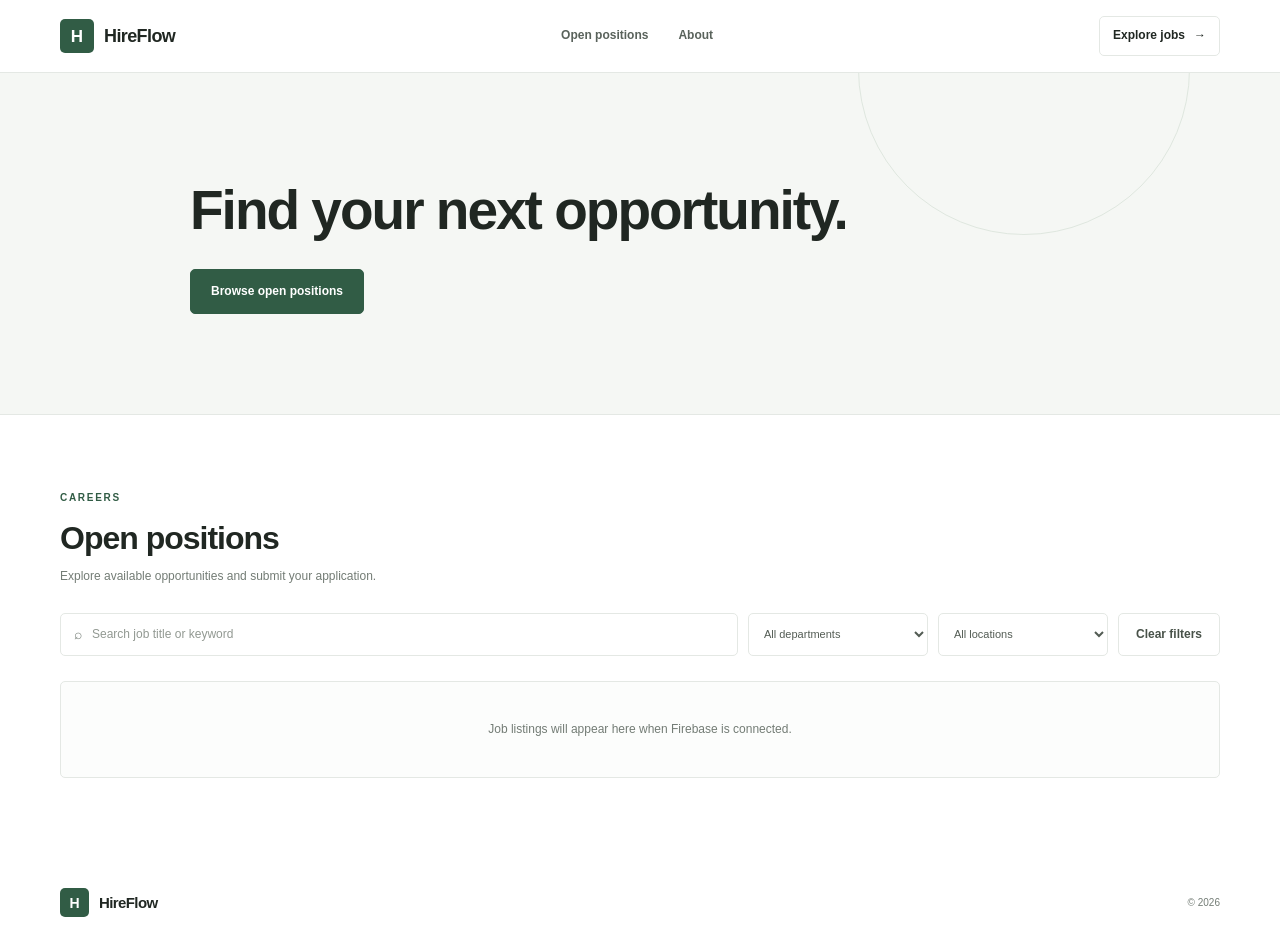
<file: index.html>
<!DOCTYPE html>
<html lang="en">
<head>
    <meta charset="UTF-8">
    <meta name="viewport" content="width=device-width, initial-scale=1.0">
    <meta name="theme-color" content="#315c45">

    <title>Careers | HireFlow</title>
    <meta
        name="description"
        content="Explore job opportunities and apply through our careers portal."
    >

    <link rel="stylesheet" href="style.css">
    <script type="module" src="public.js"></script>
</head>

<body>
    <header class="site-header">
        <div class="container header-inner">
            <a class="brand" href="#home" aria-label="Careers home">
                <span class="brand-mark" aria-hidden="true">H</span>
                <span class="brand-name">HireFlow</span>
            </a>

            <nav class="main-nav" aria-label="Main navigation">
                <a href="#openings">Open positions</a>
                <a href="#about">About</a>
            </nav>

            <a class="header-action" href="#openings">
                Explore jobs <span aria-hidden="true">→</span>
            </a>
        </div>
    </header>

    <main id="home">
        <section class="hero-section">
            <div class="container hero-content">
                <p class="eyebrow" data-company-name></p>

                <h1 data-company-heading>
                    Find your next opportunity.
                </h1>

                <p class="hero-description" data-company-description></p>

                <a class="button button-primary" href="#openings">
                    Browse open positions
                </a>
            </div>
        </section>

        <section class="jobs-section container" id="openings">
            <div class="section-heading">
                <div>
                    <p class="eyebrow">CAREERS</p>
                    <h2>Open positions</h2>
                    <p class="section-description">
                        Explore available opportunities and submit your application.
                    </p>
                </div>

                <span class="job-count" id="job-count" aria-live="polite"></span>
            </div>

            <form class="job-filters" id="job-search-form" role="search">
                <label class="search-field">
                    <span class="visually-hidden">Search jobs</span>
                    <span aria-hidden="true">⌕</span>
                    <input
                        type="search"
                        id="job-search"
                        name="search"
                        placeholder="Search job title or keyword"
                        autocomplete="off"
                    >
                </label>

                <label class="filter-field">
                    <span class="visually-hidden">Filter by department</span>
                    <select id="department-filter" name="department">
                        <option value="">All departments</option>
                    </select>
                </label>

                <label class="filter-field">
                    <span class="visually-hidden">Filter by location</span>
                    <select id="location-filter" name="location">
                        <option value="">All locations</option>
                    </select>
                </label>

                <button class="button button-secondary" type="reset">
                    Clear filters
                </button>
            </form>

            <div
                class="jobs-list"
                id="jobs-list"
                aria-live="polite"
                aria-busy="true"
            >
                <!-- Active job openings will be rendered from Firebase. -->
                <p class="loading-message" id="jobs-status">
                    Loading job openings...
                </p>
            </div>

            <div class="empty-state" id="jobs-empty" hidden>
                <h3>No matching positions</h3>
                <p>There are no available positions matching your search.</p>
            </div>

            <div class="error-state" id="jobs-error" hidden>
                <p>Job openings could not be loaded.</p>
                <button
                    class="button button-secondary"
                    id="retry-jobs"
                    type="button"
                >
                    Try again
                </button>
            </div>
        </section>

        <section class="about-section" id="about">
            <div class="container about-content">
                <div>
                    <p class="eyebrow">ABOUT THE COMPANY</p>
                    <h2 data-about-heading></h2>
                </div>

                <p data-about-description></p>
            </div>
        </section>
    </main>

    <footer class="site-footer">
        <div class="container footer-inner">
            <a class="brand footer-brand" href="#home">
                <span class="brand-mark" aria-hidden="true">H</span>
                <span class="brand-name">HireFlow</span>
            </a>

            <p>
                <span data-footer-company></span>
                <span id="footer-year"></span>
            </p>
        </div>
    </footer>

    <!-- Application dialog -->
    <dialog class="application-dialog" id="application-dialog">
        <div class="dialog-header">
            <div>
                <p class="eyebrow">CAREERS</p>
                <h2>Submit your application</h2>
                <p id="application-job-title"></p>
            </div>

            <button
                class="icon-button"
                type="button"
                id="close-application"
                aria-label="Close application form"
            >
                ×
            </button>
        </div>

        <form id="application-form">
            <input type="hidden" id="application-job-id" name="jobId">

            <div class="form-grid">
                <label class="form-field">
                    <span>Full name <span aria-hidden="true">*</span></span>
                    <input
                        type="text"
                        id="applicant-name"
                        name="name"
                        autocomplete="name"
                        maxlength="120"
                        required
                    >
                </label>

                <label class="form-field">
                    <span>Email address <span aria-hidden="true">*</span></span>
                    <input
                        type="email"
                        id="applicant-email"
                        name="email"
                        autocomplete="email"
                        maxlength="254"
                        required
                    >
                </label>

                <label class="form-field">
                    <span>Phone number <span aria-hidden="true">*</span></span>
                    <input
                        type="tel"
                        id="applicant-phone"
                        name="phone"
                        autocomplete="tel"
                        maxlength="25"
                        required
                    >
                </label>

                <label class="form-field">
                    <span>Years of experience</span>
                    <select id="applicant-experience" name="experience">
                        <option value="">Select experience</option>
                        <option value="0">Fresher</option>
                        <option value="1">Less than 1 year</option>
                        <option value="1-2">1–2 years</option>
                        <option value="3-5">3–5 years</option>
                        <option value="6+">6+ years</option>
                    </select>
                </label>

                <label class="form-field form-field-full">
                    <span>Resume <span aria-hidden="true">*</span></span>
                    <input
                        type="file"
                        id="applicant-resume"
                        name="resume"
                        accept=".pdf,.doc,.docx"
                        required
                    >
                    <small>Accepted formats: PDF, DOC and DOCX.</small>
                </label>

                <label class="form-field form-field-full">
                    <span>Cover letter</span>
                    <textarea
                        id="applicant-cover-letter"
                        name="coverLetter"
                        rows="4"
                        maxlength="5000"
                        placeholder="Introduce yourself and explain your interest in this role."
                    ></textarea>
                </label>

                <label class="consent-field form-field-full">
                    <input
                        type="checkbox"
                        id="applicant-consent"
                        name="consent"
                        required
                    >
                    <span>
                        I consent to the processing of my information for this
                        job application.
                    </span>
                </label>
            </div>

            <div
                class="form-message"
                id="application-message"
                aria-live="polite"
            ></div>

            <div class="dialog-actions">
                <button
                    class="button button-secondary"
                    id="cancel-application"
                    type="button"
                >
                    Cancel
                </button>

                <button
                    class="button button-primary"
                    id="submit-application"
                    type="submit"
                >
                    Submit application
                </button>
            </div>
        </form>
    </dialog>

    <div
        class="toast"
        id="toast"
        role="status"
        aria-live="polite"
        hidden
    ></div>

    <noscript>
        <p>This careers portal requires JavaScript to load job openings.</p>
    </noscript>
</body>
</html>
</file>
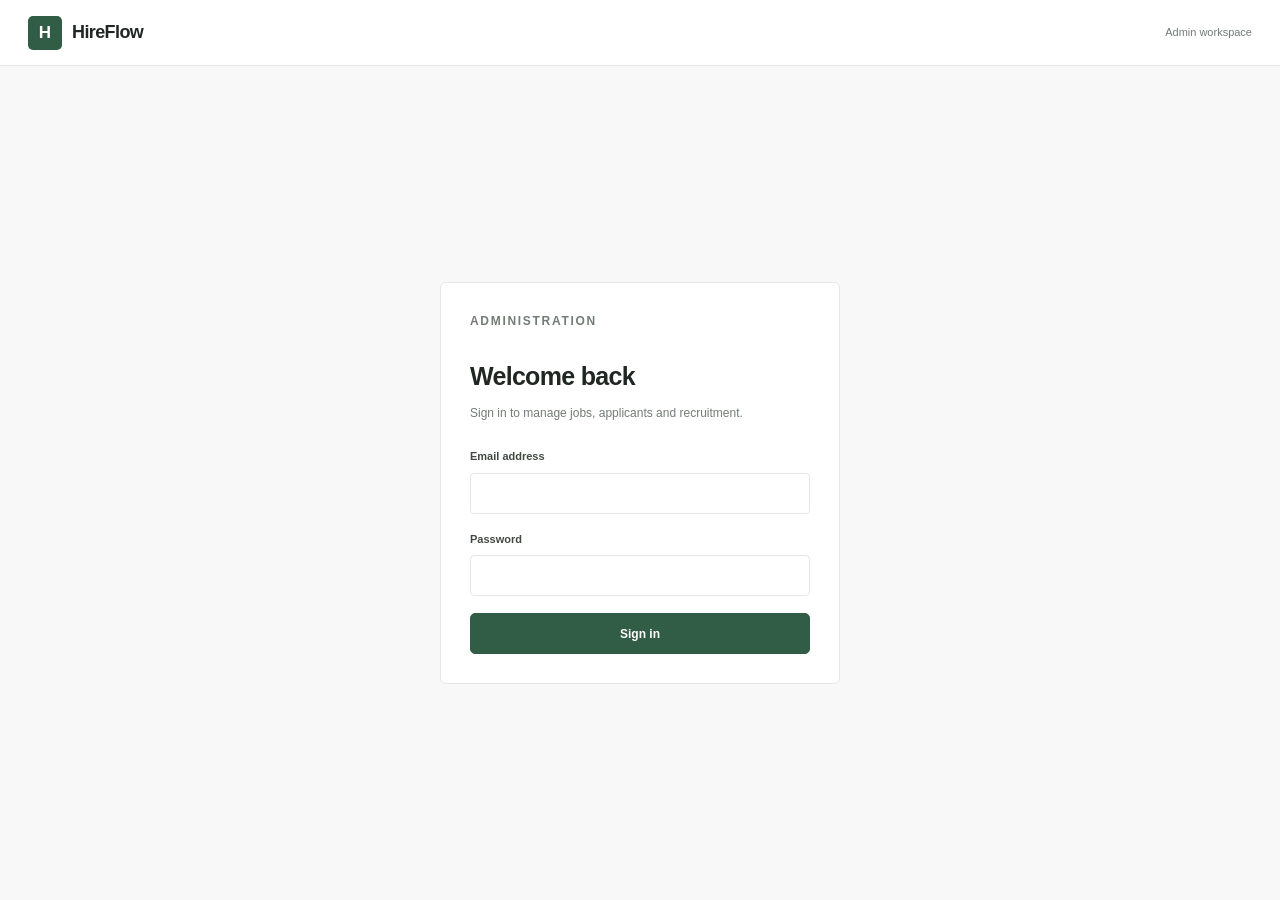
<file: admin.html>
<!DOCTYPE html>
<html lang="en">
<head>
    <meta charset="UTF-8">
    <meta name="viewport" content="width=device-width, initial-scale=1.0">
    <meta name="theme-color" content="#315c45">
    <title>Admin Workspace | HireFlow</title>

    <link rel="stylesheet" href="style.css">

    <style>
        body {
            background: #f7f8f7;
        }

        .admin-header {
            min-height: 66px;
            display: flex;
            justify-content: space-between;
            align-items: center;
            gap: 15px;
            padding: 12px 28px;
            background: #fff;
            border-bottom: 1px solid var(--border);
        }

        .admin-label {
            color: var(--muted);
            font-size: 11px;
        }

        .admin-layout {
            display: grid;
            grid-template-columns: 215px minmax(0, 1fr);
            min-height: calc(100vh - 66px);
        }

        .admin-sidebar {
            padding: 24px 13px;
            background: #fff;
            border-right: 1px solid var(--border);
        }

        .admin-sidebar p {
            margin: 0 9px 12px;
            color: var(--muted);
            font-size: 10px;
            font-weight: 700;
            letter-spacing: 1px;
            text-transform: uppercase;
        }

        .admin-nav {
            display: grid;
            gap: 4px;
        }

        .admin-nav button {
            width: 100%;
            padding: 11px 12px;
            border: 0;
            border-radius: 4px;
            background: transparent;
            color: #5e675f;
            text-align: left;
            font-size: 12px;
        }

        .admin-nav button:hover {
            background: #f5f7f5;
        }

        .admin-nav button.active {
            background: var(--primary-light);
            color: var(--primary);
            font-weight: 700;
        }

        .admin-content {
            min-width: 0;
            padding: 30px;
        }

        .admin-page-heading {
            display: flex;
            align-items: flex-start;
            justify-content: space-between;
            flex-wrap: wrap;
            gap: 16px;
            margin-bottom: 24px;
        }

        .admin-page-heading h1 {
            margin-bottom: 7px;
            font-size: 25px;
            line-height: 1.3;
            letter-spacing: -0.7px;
        }

        .admin-page-heading p {
            color: var(--muted);
            font-size: 12px;
        }

        .admin-stats {
            display: grid;
            grid-template-columns: repeat(4, minmax(0, 1fr));
            gap: 14px;
            margin-bottom: 22px;
        }

        .admin-stat {
            padding: 19px;
            border: 1px solid var(--border);
            border-radius: 5px;
            background: #fff;
        }

        .admin-stat p {
            margin-bottom: 13px;
            color: var(--muted);
            font-size: 11px;
        }

        .admin-stat strong {
            display: block;
            font-size: 27px;
            font-weight: 700;
        }

        .admin-panel {
            margin-bottom: 22px;
            overflow: hidden;
            border: 1px solid var(--border);
            border-radius: 5px;
            background: #fff;
        }

        .admin-panel-heading {
            display: flex;
            align-items: center;
            justify-content: space-between;
            flex-wrap: wrap;
            gap: 12px;
            padding: 17px 19px;
            border-bottom: 1px solid var(--border);
        }

        .admin-panel-heading h2 {
            font-size: 13px;
            font-weight: 700;
        }

        .admin-table-wrap {
            width: 100%;
            overflow-x: auto;
        }

        .admin-table {
            width: 100%;
            border-collapse: collapse;
            text-align: left;
            white-space: nowrap;
        }

        .admin-table th,
        .admin-table td {
            padding: 13px 17px;
            border-bottom: 1px solid var(--border);
            font-size: 11px;
        }

        .admin-table th {
            background: #fafbfa;
            color: var(--muted);
            font-size: 9px;
            letter-spacing: 0.6px;
            text-transform: uppercase;
        }

        .admin-table td {
            color: #59635a;
        }

        .admin-table tbody tr:last-child td {
            border-bottom: 0;
        }

        .admin-empty {
            padding: 38px 18px !important;
            color: var(--muted) !important;
            text-align: center;
            white-space: normal;
        }

        .admin-section[hidden],
        #admin-workspace[hidden],
        #admin-login[hidden] {
            display: none !important;
        }

        .admin-message {
            margin-top: 14px;
            color: var(--muted);
            font-size: 12px;
            overflow-wrap: anywhere;
        }

        .admin-message:empty {
            display: none;
        }

        .login-screen {
            min-height: calc(100vh - 66px);
            display: grid;
            place-items: center;
            padding: 25px;
        }

        .login-card {
            width: min(100%, 400px);
            padding: 29px;
            border: 1px solid var(--border);
            border-radius: 6px;
            background: #fff;
        }

        .login-card h1 {
            margin-bottom: 8px;
            font-size: 25px;
            letter-spacing: -0.7px;
        }

        .login-card > p {
            margin-bottom: 25px;
            color: var(--muted);
            font-size: 12px;
        }

        .admin-form {
            display: grid;
            gap: 17px;
        }

        .admin-form label {
            display: grid;
            gap: 7px;
            color: #414a42;
            font-size: 11px;
            font-weight: 650;
        }

        .admin-form input,
        .admin-form select,
        .admin-form textarea {
            width: 100%;
            min-height: 41px;
            padding: 10px 11px;
            border: 1px solid var(--border);
            border-radius: 4px;
            background: #fff;
            color: var(--text);
            font-size: 12px;
        }

        .admin-form textarea {
            min-height: 100px;
            resize: vertical;
        }

        .admin-form .button {
            width: 100%;
        }

        .admin-form .button:disabled {
            opacity: 0.6;
        }

        .admin-dialog {
            width: min(580px, calc(100% - 28px));
            max-height: 90vh;
            margin: auto;
            padding: 25px;
            overflow-y: auto;
            border: 1px solid var(--border);
            border-radius: 6px;
            background: #fff;
            color: var(--text);
        }

        .admin-dialog::backdrop {
            background: rgba(20, 30, 23, 0.5);
        }

        .admin-dialog-header {
            display: flex;
            justify-content: space-between;
            align-items: flex-start;
            gap: 16px;
            margin-bottom: 23px;
        }

        .admin-dialog-header h2 {
            font-size: 21px;
        }

        .admin-form-grid {
            display: grid;
            grid-template-columns: repeat(2, minmax(0, 1fr));
            gap: 16px;
        }

        .admin-form-full {
            grid-column: 1 / -1;
        }

        .admin-dialog-actions {
            display: flex;
            justify-content: flex-end;
            flex-wrap: wrap;
            gap: 9px;
            margin-top: 23px;
            padding-top: 18px;
            border-top: 1px solid var(--border);
        }

        @media (max-width: 1000px) {
            .admin-stats {
                grid-template-columns: repeat(2, minmax(0, 1fr));
            }
        }

        @media (max-width: 700px) {
            .admin-header {
                padding: 12px 16px;
            }

            .admin-layout {
                grid-template-columns: minmax(0, 1fr);
            }

            .admin-sidebar {
                padding: 12px;
                border-right: 0;
                border-bottom: 1px solid var(--border);
            }

            .admin-sidebar > p {
                margin-bottom: 8px;
            }

            .admin-nav {
                display: flex;
                gap: 5px;
                overflow-x: auto;
            }

            .admin-nav button {
                width: auto;
                flex-shrink: 0;
                white-space: nowrap;
            }

            .admin-content {
                padding: 22px 15px;
            }

            .admin-page-heading h1 {
                font-size: 22px;
            }
        }

        @media (max-width: 420px) {
            .admin-stats {
                grid-template-columns: minmax(0, 1fr);
            }

            .admin-form-grid {
                grid-template-columns: minmax(0, 1fr);
            }

            .admin-form-full {
                grid-column: auto;
            }

            .admin-dialog {
                padding: 18px;
            }

            .admin-dialog-actions {
                flex-direction: column-reverse;
            }

            .admin-dialog-actions .button {
                width: 100%;
            }
        }
    </style>

    <script type="module" src="admin.js"></script>
</head>

<body>
    <header class="admin-header">
        <a class="brand" href="index.html">
            <span class="brand-mark" aria-hidden="true">H</span>
            <span class="brand-name">HireFlow</span>
        </a>

        <div style="display:flex;align-items:center;gap:14px;">
            <span class="admin-label">Admin workspace</span>
            <button
                class="button button-secondary"
                id="admin-sign-out"
                type="button"
                hidden
            >
                Sign out
            </button>
        </div>
    </header>

    <!-- Login remains visible until authentication is implemented. -->
    <main id="admin-login" class="login-screen">
        <section class="login-card">
            <p class="eyebrow">ADMINISTRATION</p>
            <h1>Welcome back</h1>
            <p>Sign in to manage jobs, applicants and recruitment.</p>

            <form class="admin-form" id="admin-login-form">
                <label>
                    Email address
                    <input
                        id="admin-email"
                        type="email"
                        name="email"
                        autocomplete="username"
                        maxlength="254"
                        required
                    >
                </label>

                <label>
                    Password
                    <input
                        id="admin-password"
                        type="password"
                        name="password"
                        autocomplete="current-password"
                        required
                    >
                </label>

                <button
                    class="button button-primary"
                    id="admin-login-submit"
                    type="submit"
                >
                    Sign in
                </button>
            </form>

            <p class="admin-message" id="admin-login-message" aria-live="polite"></p>
        </section>
    </main>

    <!-- The authenticated workspace will be shown by admin.js. -->
    <div id="admin-workspace" hidden>
        <div class="admin-layout">
            <aside class="admin-sidebar">
                <p>Workspace</p>

                <nav class="admin-nav" aria-label="Admin navigation">
                    <button class="active" type="button" data-admin-view="overview">
                        Overview
                    </button>

                    <button type="button" data-admin-view="jobs">
                        Job openings
                    </button>

                    <button type="button" data-admin-view="candidates">
                        Candidates
                    </button>

                    <button type="button" data-admin-view="interviews">
                        Interviews
                    </button>

                    <button type="button" data-admin-view="settings">
                        Settings
                    </button>
                </nav>
            </aside>

            <main class="admin-content">
                <!-- OVERVIEW -->
                <section class="admin-section" data-admin-section="overview">
                    <div class="admin-page-heading">
                        <div>
                            <h1>Recruitment overview</h1>
                            <p>Monitor recruitment activity and candidate progress.</p>
                        </div>

                        <button
                            class="button button-primary"
                            type="button"
                            data-open-job-form
                        >
                            + Create job
                        </button>
                    </div>

                    <div class="admin-stats">
                        <article class="admin-stat">
                            <p>Open positions</p>
                            <strong data-admin-stat="openJobs">—</strong>
                        </article>

                        <article class="admin-stat">
                            <p>Total applications</p>
                            <strong data-admin-stat="applications">—</strong>
                        </article>

                        <article class="admin-stat">
                            <p>Under review</p>
                            <strong data-admin-stat="underReview">—</strong>
                        </article>

                        <article class="admin-stat">
                            <p>Interviews</p>
                            <strong data-admin-stat="interviews">—</strong>
                        </article>
                    </div>

                    <section class="admin-panel">
                        <div class="admin-panel-heading">
                            <h2>Recent applications</h2>
                            <button
                                class="button button-secondary"
                                type="button"
                                data-admin-view="candidates"
                            >
                                View all
                            </button>
                        </div>

                        <div class="admin-table-wrap">
                            <table class="admin-table">
                                <thead>
                                    <tr>
                                        <th>Applicant</th>
                                        <th>Position</th>
                                        <th>Applied on</th>
                                        <th>Status</th>
                                    </tr>
                                </thead>

                                <tbody id="overview-applications-body">
                                    <tr>
                                        <td colspan="4" class="admin-empty">
                                            Application records will load from Firebase.
                                        </td>
                                    </tr>
                                </tbody>
                            </table>
                        </div>
                    </section>
                </section>

                <!-- JOB MANAGEMENT -->
                <section
                    class="admin-section"
                    data-admin-section="jobs"
                    hidden
                >
                    <div class="admin-page-heading">
                        <div>
                            <h1>Job openings</h1>
                            <p>Create and manage published vacancies.</p>
                        </div>

                        <button
                            class="button button-primary"
                            type="button"
                            data-open-job-form
                        >
                            + Create job
                        </button>
                    </div>

                    <section class="admin-panel">
                        <div class="admin-panel-heading">
                            <h2>All positions</h2>
                        </div>

                        <div class="admin-table-wrap">
                            <table class="admin-table">
                                <thead>
                                    <tr>
                                        <th>Job title</th>
                                        <th>Department</th>
                                        <th>Location</th>
                                        <th>Applications</th>
                                        <th>Status</th>
                                        <th>Actions</th>
                                    </tr>
                                </thead>

                                <tbody id="admin-jobs-body">
                                    <tr>
                                        <td colspan="6" class="admin-empty">
                                            No job records loaded.
                                        </td>
                                    </tr>
                                </tbody>
                            </table>
                        </div>
                    </section>
                </section>

                <!-- CANDIDATE MANAGEMENT -->
                <section
                    class="admin-section"
                    data-admin-section="candidates"
                    hidden
                >
                    <div class="admin-page-heading">
                        <div>
                            <h1>Candidates</h1>
                            <p>Review applications and update recruitment status.</p>
                        </div>
                    </div>

                    <section class="admin-panel">
                        <div class="admin-panel-heading">
                            <h2>Applications</h2>

                            <input
                                type="search"
                                id="candidate-search"
                                placeholder="Search applicants"
                                aria-label="Search candidates"
                                style="max-width:230px;min-height:36px;padding:8px;border:1px solid var(--border);border-radius:4px;"
                            >
                        </div>

                        <div class="admin-table-wrap">
                            <table class="admin-table">
                                <thead>
                                    <tr>
                                        <th>Applicant</th>
                                        <th>Job</th>
                                        <th>Applied on</th>
                                        <th>Status</th>
                                        <th>Resume</th>
                                        <th>Actions</th>
                                    </tr>
                                </thead>

                                <tbody id="admin-candidates-body">
                                    <tr>
                                        <td colspan="6" class="admin-empty">
                                            Applicant records will load from Firebase.
                                        </td>
                                    </tr>
                                </tbody>
                            </table>
                        </div>
                    </section>
                </section>

                <!-- INTERVIEWS -->
                <section
                    class="admin-section"
                    data-admin-section="interviews"
                    hidden
                >
                    <div class="admin-page-heading">
                        <div>
                            <h1>Interviews</h1>
                            <p>Manage interview schedules for applicants.</p>
                        </div>
                    </div>

                    <section class="admin-panel">
                        <div class="admin-panel-heading">
                            <h2>Interview schedule</h2>
                        </div>

                        <div class="admin-table-wrap">
                            <table class="admin-table">
                                <thead>
                                    <tr>
                                        <th>Candidate</th>
                                        <th>Job</th>
                                        <th>Date</th>
                                        <th>Time</th>
                                        <th>Status</th>
                                        <th>Actions</th>
                                    </tr>
                                </thead>

                                <tbody id="admin-interviews-body">
                                    <tr>
                                        <td colspan="6" class="admin-empty">
                                            Interview records will load from Firebase.
                                        </td>
                                    </tr>
                                </tbody>
                            </table>
                        </div>
                    </section>
                </section>

                <!-- SETTINGS -->
                <section
                    class="admin-section"
                    data-admin-section="settings"
                    hidden
                >
                    <div class="admin-page-heading">
                        <div>
                            <h1>Company settings</h1>
                            <p>Manage the company details shown on the careers portal.</p>
                        </div>
                    </div>

                    <section class="admin-panel">
                        <div class="admin-panel-heading">
                            <h2>Company information</h2>
                        </div>

                        <form class="admin-form" id="company-settings-form" style="padding:20px;">
                            <label>
                                Company name
                                <input
                                    type="text"
                                    name="companyName"
                                    id="company-name"
                                    maxlength="150"
                                >
                            </label>

                            <label>
                                Careers page heading
                                <input
                                    type="text"
                                    name="heading"
                                    id="company-heading"
                                    maxlength="180"
                                >
                            </label>

                            <label>
                                Company description
                                <textarea
                                    name="description"
                                    id="company-description"
                                    maxlength="3000"
                                ></textarea>
                            </label>

                            <button class="button button-primary" type="submit">
                                Save company information
                            </button>

                            <p
                                class="admin-message"
                                id="company-settings-message"
                                aria-live="polite"
                            ></p>
                        </form>
                    </section>
                </section>

                <p class="admin-message" id="admin-global-message" aria-live="polite"></p>
            </main>
        </div>
    </div>

    <!-- CREATE / EDIT JOB -->
    <dialog class="admin-dialog" id="job-dialog">
        <div class="admin-dialog-header">
            <div>
                <p class="eyebrow">JOB MANAGEMENT</p>
                <h2 id="job-dialog-title">Create job opening</h2>
            </div>

            <button
                class="icon-button"
                type="button"
                id="close-job-dialog"
                aria-label="Close job form"
            >
                ×
            </button>
        </div>

        <form class="admin-form" id="job-form">
            <input type="hidden" name="jobId" id="job-id">

            <div class="admin-form-grid">
                <label class="admin-form-full">
                    Job title *
                    <input
                        type="text"
                        id="job-title"
                        name="title"
                        maxlength="150"
                        required
                    >
                </label>

                <label>
                    Department *
                    <input
                        type="text"
                        id="job-department"
                        name="department"
                        maxlength="100"
                        required
                    >
                </label>

                <label>
                    Location *
                    <input
                        type="text"
                        id="job-location"
                        name="location"
                        maxlength="150"
                        required
                    >
                </label>

                <label>
                    Employment type *
                    <select id="job-type" name="employmentType" required>
                        <option value="">Select type</option>
                        <option value="Full-time">Full-time</option>
                        <option value="Part-time">Part-time</option>
                        <option value="Contract">Contract</option>
                        <option value="Internship">Internship</option>
                    </select>
                </label>

                <label>
                    Workplace
                    <select id="job-workplace" name="workplace">
                        <option value="">Select workplace</option>
                        <option value="On-site">On-site</option>
                        <option value="Hybrid">Hybrid</option>
                        <option value="Remote">Remote</option>
                    </select>
                </label>

                <label class="admin-form-full">
                    Job description *
                    <textarea
                        id="job-description"
                        name="description"
                        maxlength="12000"
                        required
                    ></textarea>
                </label>

                <label class="admin-form-full">
                    Required qualifications
                    <textarea
                        id="job-qualifications"
                        name="qualifications"
                        maxlength="6000"
                    ></textarea>
                </label>

                <label>
                    Application deadline
                    <input
                        id="job-deadline"
                        name="deadline"
                        type="date"
                    >
                </label>

                <label>
                    Publication status
                    <select id="job-status" name="status" required>
                        <option value="draft">Draft</option>
                        <option value="published">Published</option>
                        <option value="closed">Closed</option>
                    </select>
                </label>
            </div>

            <p class="admin-message" id="job-form-message" aria-live="polite"></p>

            <div class="admin-dialog-actions">
                <button
                    class="button button-secondary"
                    type="button"
                    id="cancel-job-dialog"
                >
                    Cancel
                </button>

                <button class="button button-primary" type="submit" id="save-job-button">
                    Save job
                </button>
            </div>
        </form>
    </dialog>
</body>
</html>
</file>
<file: style.css>
:root {
    --primary: #315c45;
    --primary-hover: #254a36;
    --primary-light: #eaf2ec;
    --background: #f8f9f8;
    --surface: #ffffff;
    --text: #202722;
    --muted: #737c75;
    --border: #e4e8e4;
    --danger: #a83f3f;
    --radius: 5px;
    --container: 1160px;
}

* {
    box-sizing: border-box;
    margin: 0;
    padding: 0;
}

html {
    scroll-behavior: smooth;
    scroll-padding-top: 85px;
}

body {
    min-width: 320px;
    background: var(--surface);
    color: var(--text);
    font-family: Inter, -apple-system, BlinkMacSystemFont,
        "Segoe UI", sans-serif;
    font-size: 14px;
    line-height: 1.6;
    -webkit-font-smoothing: antialiased;
}

body:has(.application-dialog[open]) {
    overflow: hidden;
}

button,
input,
select,
textarea {
    font: inherit;
}

button,
select {
    cursor: pointer;
}

button:disabled {
    cursor: not-allowed;
    opacity: 0.6;
}

a {
    color: inherit;
    text-decoration: none;
}

button:focus-visible,
a:focus-visible,
input:focus-visible,
select:focus-visible,
textarea:focus-visible {
    outline: 2px solid var(--primary);
    outline-offset: 3px;
}

[hidden] {
    display: none !important;
}

.container {
    width: min(var(--container), calc(100% - 48px));
    margin-inline: auto;
}

.visually-hidden {
    position: absolute;
    width: 1px;
    height: 1px;
    padding: 0;
    overflow: hidden;
    clip: rect(0, 0, 0, 0);
    white-space: nowrap;
    border: 0;
}

/* HEADER */

.site-header {
    position: sticky;
    top: 0;
    z-index: 50;
    background: rgba(255, 255, 255, 0.96);
    border-bottom: 1px solid var(--border);
    backdrop-filter: blur(12px);
}

.header-inner {
    min-height: 72px;
    display: flex;
    align-items: center;
    justify-content: space-between;
    gap: 24px;
}

.brand {
    display: inline-flex;
    align-items: center;
    gap: 10px;
    flex-shrink: 0;
}

.brand-mark {
    width: 34px;
    height: 34px;
    display: grid;
    place-items: center;
    border-radius: var(--radius);
    background: var(--primary);
    color: #ffffff;
    font-size: 17px;
    font-weight: 750;
    line-height: 1;
}

.brand-name {
    font-size: 18px;
    font-weight: 750;
    letter-spacing: -0.6px;
}

.main-nav {
    display: flex;
    align-items: center;
    gap: 30px;
    color: #59625b;
}

.main-nav a {
    font-size: 12px;
    font-weight: 550;
    transition: color 0.2s ease;
}

.main-nav a:hover {
    color: var(--primary);
}

.header-action {
    display: inline-flex;
    align-items: center;
    gap: 9px;
    padding: 9px 13px;
    border: 1px solid var(--border);
    border-radius: var(--radius);
    font-size: 12px;
    font-weight: 650;
    transition: border-color 0.2s ease, background 0.2s ease;
}

.header-action:hover {
    border-color: #bac9bd;
    background: var(--primary-light);
}

/* BUTTONS */

.button {
    min-height: 41px;
    display: inline-flex;
    align-items: center;
    justify-content: center;
    gap: 8px;
    padding: 10px 17px;
    border: 1px solid var(--border);
    border-radius: var(--radius);
    background: var(--surface);
    color: var(--text);
    font-size: 12px;
    font-weight: 650;
    line-height: 1.4;
    text-align: center;
    transition:
        background 0.2s ease,
        border-color 0.2s ease,
        transform 0.2s ease;
}

.button:hover {
    background: #f4f6f4;
}

.button-primary {
    border-color: var(--primary);
    background: var(--primary);
    color: #ffffff;
}

.button-primary:hover {
    border-color: var(--primary-hover);
    background: var(--primary-hover);
}

.button-secondary {
    background: var(--surface);
    color: #485249;
}

.button-secondary:hover {
    border-color: #bfc9c0;
}

.button:active {
    transform: translateY(1px);
}

/* HERO */

.hero-section {
    overflow: hidden;
    position: relative;
    padding: 94px 0 100px;
    background: #f5f7f4;
    border-bottom: 1px solid var(--border);
}

.hero-section::after {
    content: "";
    position: absolute;
    width: 330px;
    height: 330px;
    top: -170px;
    right: 7%;
    border: 1px solid #dfe7df;
    border-radius: 50%;
    pointer-events: none;
}

.hero-content {
    position: relative;
    z-index: 1;
    max-width: 900px;
}

.eyebrow {
    margin-bottom: 12px;
    color: var(--primary);
    font-size: 10px;
    font-weight: 750;
    letter-spacing: 1.7px;
    text-transform: uppercase;
}

.hero-content h1 {
    max-width: 760px;
    margin-bottom: 19px;
    font-size: clamp(34px, 5vw, 55px);
    font-weight: 750;
    line-height: 1.14;
    letter-spacing: -2px;
    overflow-wrap: anywhere;
}

.hero-description {
    max-width: 590px;
    margin-bottom: 27px;
    color: var(--muted);
    font-size: 14px;
    line-height: 1.9;
}

.hero-content > .button {
    min-height: 45px;
    padding-inline: 20px;
}

/* JOBS SECTION */

.jobs-section {
    padding-top: 75px;
    padding-bottom: 82px;
}

.section-heading {
    display: flex;
    align-items: flex-end;
    justify-content: space-between;
    gap: 24px;
    margin-bottom: 27px;
}

.section-heading h2,
.about-content h2 {
    margin-bottom: 9px;
    font-size: clamp(25px, 3vw, 32px);
    font-weight: 740;
    line-height: 1.25;
    letter-spacing: -1px;
}

.section-description {
    color: var(--muted);
    font-size: 12px;
}

.job-count {
    flex-shrink: 0;
    padding-bottom: 5px;
    color: var(--muted);
    font-size: 11px;
}

/* SEARCH AND FILTERS */

.job-filters {
    display: grid;
    grid-template-columns: minmax(220px, 1fr) 180px 170px auto;
    gap: 10px;
    margin-bottom: 25px;
}

.search-field {
    min-width: 0;
    min-height: 43px;
    display: flex;
    align-items: center;
    gap: 10px;
    padding: 0 13px;
    border: 1px solid var(--border);
    border-radius: var(--radius);
    background: var(--surface);
    color: var(--muted);
}

.search-field > span:first-child {
    font-size: 19px;
}

.search-field input {
    width: 100%;
    min-width: 0;
    border: 0;
    outline: 0;
    background: transparent;
    color: var(--text);
    font-size: 12px;
}

.search-field input:focus-visible {
    outline: none;
}

.search-field:focus-within {
    border-color: var(--primary);
}

.search-field input::placeholder {
    color: #929992;
}

.filter-field select {
    width: 100%;
    min-height: 43px;
    padding: 0 11px;
    border: 1px solid var(--border);
    border-radius: var(--radius);
    background: var(--surface);
    color: #535c54;
    font-size: 11px;
}

.filter-field select:focus {
    border-color: var(--primary);
}

.job-filters > .button {
    min-height: 43px;
}

/* JOB LIST: populated later from Firebase */

.jobs-list {
    display: grid;
    gap: 12px;
}

.loading-message {
    padding: 38px 20px;
    border: 1px solid var(--border);
    border-radius: var(--radius);
    background: #fcfdfc;
    color: var(--muted);
    text-align: center;
    font-size: 12px;
}

/* Job cards rendered by JavaScript */

.job-card {
    padding: 23px;
    border: 1px solid var(--border);
    border-radius: var(--radius);
    background: var(--surface);
    transition: border-color 0.2s ease, box-shadow 0.2s ease;
}

.job-card:hover {
    border-color: #cbd8cd;
    box-shadow: 0 5px 20px rgba(30, 55, 35, 0.045);
}

.job-card-header {
    display: flex;
    align-items: flex-start;
    justify-content: space-between;
    gap: 18px;
}

.job-card h3 {
    margin-bottom: 7px;
    font-size: 16px;
    font-weight: 700;
    line-height: 1.4;
    overflow-wrap: anywhere;
}

.job-card-company {
    margin-bottom: 14px;
    color: var(--muted);
    font-size: 11px;
}

.job-card-meta {
    display: flex;
    align-items: center;
    flex-wrap: wrap;
    gap: 8px;
    margin-bottom: 15px;
}

.job-tag {
    padding: 5px 8px;
    border: 1px solid var(--border);
    border-radius: 3px;
    color: #5b655c;
    font-size: 10px;
}

.job-card-description {
    margin-bottom: 17px;
    color: var(--muted);
    font-size: 12px;
    line-height: 1.8;
    overflow-wrap: anywhere;
}

.job-card-footer {
    padding-top: 15px;
    border-top: 1px solid var(--border);
    display: flex;
    align-items: center;
    justify-content: space-between;
    gap: 15px;
}

.job-card-date {
    color: var(--muted);
    font-size: 10px;
}

/* EMPTY AND ERROR STATES */

.empty-state,
.error-state {
    padding: 42px 20px;
    border: 1px solid var(--border);
    border-radius: var(--radius);
    background: #fcfdfc;
    text-align: center;
}

.empty-state h3 {
    margin-bottom: 8px;
    font-size: 16px;
}

.empty-state p,
.error-state p {
    margin-bottom: 16px;
    color: var(--muted);
    font-size: 12px;
}

.error-state p {
    color: var(--danger);
}

/* ABOUT */

.about-section {
    padding: 65px 0;
    background: #f5f7f4;
    border-top: 1px solid var(--border);
}

.about-content {
    display: grid;
    grid-template-columns: 0.9fr 1.1fr;
    align-items: start;
    gap: 55px;
}

.about-content h2 {
    max-width: 400px;
}

.about-content > p {
    padding-top: 6px;
    color: var(--muted);
    font-size: 13px;
    line-height: 2;
    overflow-wrap: anywhere;
}

/* FOOTER */

.site-footer {
    background: var(--surface);
}

.footer-inner {
    min-height: 85px;
    display: flex;
    align-items: center;
    justify-content: space-between;
    gap: 20px;
}

.footer-brand .brand-mark {
    width: 29px;
    height: 29px;
    font-size: 14px;
}

.footer-brand .brand-name {
    font-size: 15px;
}

.footer-inner > p {
    color: var(--muted);
    font-size: 10px;
}

/* APPLICATION DIALOG */

.application-dialog {
    width: min(620px, calc(100% - 30px));
    max-height: min(90vh, 800px);
    margin: auto;
    padding: 27px;
    overflow-y: auto;
    border: 1px solid var(--border);
    border-radius: 7px;
    background: var(--surface);
    color: var(--text);
    box-shadow: 0 22px 80px rgba(15, 30, 18, 0.2);
}

.application-dialog::backdrop {
    background: rgba(21, 31, 24, 0.55);
    backdrop-filter: blur(3px);
}

.dialog-header {
    display: flex;
    align-items: flex-start;
    justify-content: space-between;
    gap: 20px;
    margin-bottom: 26px;
    padding-bottom: 20px;
    border-bottom: 1px solid var(--border);
}

.dialog-header .eyebrow {
    margin-bottom: 6px;
}

.dialog-header h2 {
    margin-bottom: 7px;
    font-size: 22px;
    line-height: 1.3;
    letter-spacing: -0.6px;
}

.dialog-header p:last-child {
    color: var(--muted);
    font-size: 11px;
    overflow-wrap: anywhere;
}

.icon-button {
    width: 34px;
    height: 34px;
    flex-shrink: 0;
    display: grid;
    place-items: center;
    border: 1px solid var(--border);
    border-radius: var(--radius);
    background: var(--surface);
    color: #606961;
    font-size: 22px;
    line-height: 1;
}

.icon-button:hover {
    background: #f4f6f4;
}

.form-grid {
    display: grid;
    grid-template-columns: repeat(2, minmax(0, 1fr));
    gap: 18px 14px;
}

.form-field {
    min-width: 0;
    display: flex;
    flex-direction: column;
    gap: 7px;
}

.form-field > span {
    color: #424b43;
    font-size: 11px;
    font-weight: 650;
}

.form-field > span span {
    color: var(--danger);
}

.form-field input,
.form-field select,
.form-field textarea {
    width: 100%;
    min-height: 42px;
    padding: 10px 11px;
    border: 1px solid #dfe5df;
    border-radius: var(--radius);
    background: #ffffff;
    color: var(--text);
    font-size: 12px;
}

.form-field textarea {
    min-height: 105px;
    resize: vertical;
}

.form-field input:focus,
.form-field select:focus,
.form-field textarea:focus {
    border-color: var(--primary);
    outline: 1px solid var(--primary);
}

.form-field input[type="file"] {
    padding: 8px;
    font-size: 10px;
}

.form-field small {
    color: var(--muted);
    font-size: 10px;
}

.form-field-full {
    grid-column: 1 / -1;
}

.consent-field {
    display: flex;
    align-items: flex-start;
    gap: 10px;
}

.consent-field input {
    width: 15px;
    height: 15px;
    flex-shrink: 0;
    margin-top: 3px;
    accent-color: var(--primary);
}

.consent-field span {
    color: var(--muted);
    font-size: 11px;
    line-height: 1.7;
}

.dialog-actions {
    display: flex;
    justify-content: flex-end;
    flex-wrap: wrap;
    gap: 10px;
    margin-top: 24px;
    padding-top: 19px;
    border-top: 1px solid var(--border);
}

.form-message {
    margin-top: 15px;
    color: var(--muted);
    font-size: 11px;
    overflow-wrap: anywhere;
}

.form-message:empty {
    display: none;
}

/* TOAST */

.toast {
    position: fixed;
    right: 22px;
    bottom: 22px;
    z-index: 100;
    max-width: min(360px, calc(100% - 30px));
    padding: 13px 17px;
    border: 1px solid var(--border);
    border-radius: var(--radius);
    background: #ffffff;
    color: var(--text);
    box-shadow: 0 6px 24px rgba(20, 35, 25, 0.12);
    font-size: 12px;
    overflow-wrap: anywhere;
}

/* RESPONSIVE */

@media (min-width: 1400px) {
    .hero-section {
        padding-block: 110px 116px;
    }
}

@media (max-width: 900px) {
    .job-filters {
        grid-template-columns: minmax(0, 1fr) minmax(0, 1fr);
    }

    .search-field {
        grid-column: 1 / -1;
    }

    .about-content {
        gap: 30px;
    }
}

@media (max-width: 600px) {
    .container {
        width: calc(100% - 32px);
    }

    .header-inner {
        min-height: 64px;
        gap: 12px;
    }

    .brand-name {
        font-size: 16px;
    }

    .brand-mark {
        width: 31px;
        height: 31px;
    }

    .main-nav {
        display: none;
    }

    .header-action {
        padding: 8px 10px;
        font-size: 10px;
    }

    .hero-section {
        padding: 69px 0 74px;
    }

    .hero-section::after {
        right: -230px;
    }

    .hero-content h1 {
        max-width: 100%;
        font-size: clamp(32px, 9vw, 43px);
        letter-spacing: -1.5px;
    }

    .hero-description {
        font-size: 13px;
    }

    .jobs-section {
        padding-top: 53px;
        padding-bottom: 56px;
    }

    .section-heading {
        align-items: flex-start;
        flex-direction: column;
        gap: 8px;
        margin-bottom: 22px;
    }

    .section-heading h2,
    .about-content h2 {
        font-size: 26px;
    }

    .job-count {
        padding-bottom: 0;
    }

    .job-filters {
        grid-template-columns: minmax(0, 1fr);
        gap: 9px;
    }

    .search-field {
        grid-column: auto;
    }

    .job-card {
        padding: 17px;
    }

    .job-card-header {
        flex-direction: column;
        gap: 8px;
    }

    .job-card-footer {
        align-items: flex-start;
        flex-direction: column;
    }

    .job-card-footer .button {
        width: 100%;
    }

    .about-section {
        padding: 49px 0;
    }

    .about-content {
        grid-template-columns: minmax(0, 1fr);
        gap: 13px;
    }

    .footer-inner {
        min-height: 76px;
    }

    .footer-inner > p {
        max-width: 160px;
        text-align: right;
    }

    .application-dialog {
        padding: 20px 16px;
    }

    .dialog-header h2 {
        font-size: 19px;
    }

    .form-grid {
        grid-template-columns: minmax(0, 1fr);
        gap: 15px;
    }

    .form-field-full {
        grid-column: auto;
    }

    .dialog-actions {
        flex-direction: column-reverse;
    }

    .dialog-actions .button {
        width: 100%;
    }

    .toast {
        right: 15px;
        bottom: 15px;
    }
}

@media (prefers-reduced-motion: reduce) {
    *,
    *::before,
    *::after {
        scroll-behavior: auto !important;
        transition-duration: 0.01ms !important;
        animation-duration: 0.01ms !important;
        animation-iteration-count: 1 !important;
    }
}
</file>
